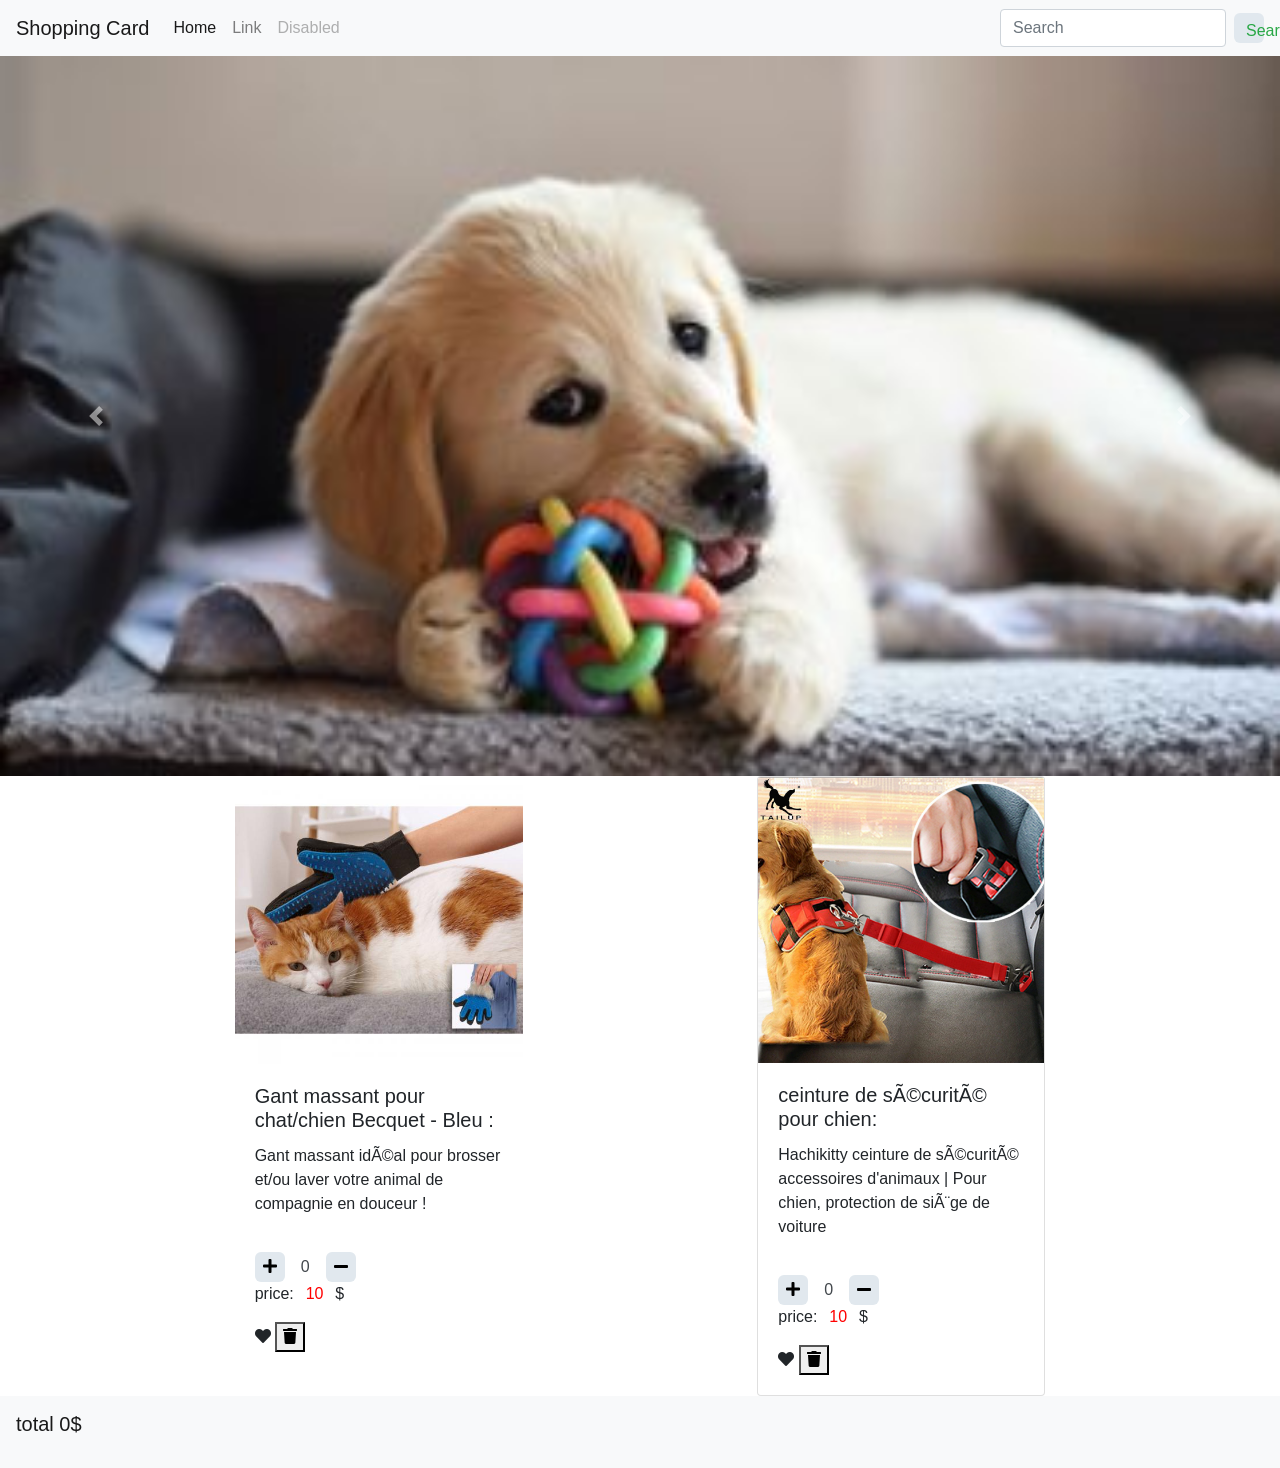
<file: index.html>
<!DOCTYPE html>
<html lang="en">

<head>
    <title>Document</title>
    <link rel="stylesheet" href="https://stackpath.bootstrapcdn.com/bootstrap/4.5.2/css/bootstrap.min.css" integrity="sha384-JcKb8q3iqJ61gNV9KGb8thSsNjpSL0n8PARn9HuZOnIxN0hoP+VmmDGMN5t9UJ0Z" crossorigin="anonymous" />
    <link rel="stylesheet" href="styles.css" />
    <link rel="stylesheet" href="https://cdnjs.cloudflare.com/ajax/libs/font-awesome/5.14.0/css/all.min.css" />
</head>

<body>
    <nav class="navbar navbar-expand-lg navbar-light bg-light">
        <button class="navbar-toggler" type="button" data-toggle="collapse" data-target="#navbarTogglerDemo03" aria-controls="navbarTogglerDemo03" aria-expanded="false" aria-label="Toggle navigation">
        <span class="navbar-toggler-icon"></span>
      </button>
        <a class="navbar-brand" href="#">Shopping Card </a>

        <div class="collapse navbar-collapse" id="navbarTogglerDemo03">
            <ul class="navbar-nav mr-auto mt-2 mt-lg-0">
                <li class="nav-item active">
                    <a class="nav-link" href="#">Home <span class="sr-only">(current)</span></a
            >
          </li>
          <li class="nav-item">
            <a class="nav-link" href="#">Link</a>
                </li>
                <li class="nav-item">
                    <a class="nav-link disabled" href="#" tabindex="-1" aria-disabled="true">Disabled</a
            >
          </li>
        </ul>
        <form class="form-inline my-2 my-lg-0">
          <input
            class="form-control mr-sm-2"
            type="search"
            placeholder="Search"
            aria-label="Search"
          />
          <button class="btn btn-outline-success my-2 my-sm-0" type="submit">
            Search
          </button>
        </form>
      </div>
    </nav>
    <div
      id="carouselExampleSlidesOnly"
      class="carousel slide"
      data-ride="carousel"
    >
      <div
        id="carouselExampleControls"
        class="carousel slide"
        data-ride="carousel"
      >
        <div class="carousel-inner">
          <div class="carousel-item active">
            <img src="./res/haha.jpg" class="d-block w-100" alt="..." />
          </div>
          <div class="carousel-item">
            <img src="./res/der.jpg" class="d-block w-100" alt="..." />
          </div>
          <div class="carousel-item">
            <img src="./res/haya.jpg" class="d-block w-100" alt="..." />
          </div>
        </div>
        <a
          class="carousel-control-prev"
          href="#carouselExampleControls"
          role="button"
          data-slide="prev"
        >
          <span class="carousel-control-prev-icon" aria-hidden="true"></span>
          <span class="sr-only">Previous</span>
        </a>
                    <a class="carousel-control-next" href="#carouselExampleControls" role="button" data-slide="next">
                        <span class="carousel-control-next-icon" aria-hidden="true"></span>
                        <span class="sr-only">Next</span>
                    </a>
        </div>
        </div>
        <div class="first">
            <div class="card2" style="width: 18rem">
                <img src="./res/gant.jpg" class="card-img-top" alt="..." />
                <div class="card-body">
                    <h5 class="card-title">
                        Gant massant pour chat/chien Becquet - Bleu :
                    </h5>
                    <p class="card-text">
                        Gant massant idéal pour brosser et/ou laver votre animal de compagnie en douceur !
                    </p>
                    <div class="quantity">
                        <button class="plus-btn" type="button" name="button">
              <i class="fas fa-plus"></i>
            </button>
                        <input class="quantité" type="text" name="name" value="0" />
                        <button class="minus-btn" type="button" name="button">
              <i class="fas fa-minus"></i>
            </button>
                    </div>
                    <p>price: <span class="price1"> 10 </span> $</p>
                    <i class="fa fa-heart" aria-hidden="true"></i>
                    <button> <i class="fas fa-trash"></i> </button>
                </div>
            </div>


            <div class="second">
                <div class="card" style="width: 18rem">
                    <img src="./res/centure.webp" class="card-img-top" alt="..." />
                    <div class="card-body">
                        <h5 class="card-title">ceinture de sécurité pour chien:</h5>
                        <p class="card-text">
                            Hachikitty ceinture de sécurité accessoires d'animaux | Pour chien, protection de siège de voiture
                        </p>

                        <div class="quantity">
                            <button class="plus-btn" type="button" name="button">
                <i class="fas fa-plus"></i>
              </button>
                            <input class="quantité" type="text" name="name" value="0" />
                            <button class="minus-btn" type="button" name="button">
                <i class="fas fa-minus"></i>
              </button>
                        </div>
                        <p>price: <span class="price1"> 10 </span> $</p>

                        <i class="fa fa-heart" aria-hidden="true"></i>

                        <button><i class="fas fa-trash"></i></button>

                    </div>
                </div>
            </div>
        </div>


        <!-- As a heading -->
        <nav class="navbar navbar-light bg-light">
            <span class="navbar-brand mb-0 h1"><p>total <span class="total">0</span>$</p>
            </span>
        </nav>


    </nav>


    </nav>
    </div>


    </nav>
    </div>
    <script src="https://code.jquery.com/jquery-3.5.1.slim.min.js " integrity="sha384-DfXdz2htPH0lsSSs5nCTpuj/zy4C+OGpamoFVy38MVBnE+IbbVYUew+OrCXaRkfj " crossorigin="anonymous "></script>
    <script src="https://cdn.jsdelivr.net/npm/popper.js@1.16.1/dist/umd/popper.min.js " integrity="sha384-9/reFTGAW83EW2RDu2S0VKaIzap3H66lZH81PoYlFhbGU+6BZp6G7niu735Sk7lN " crossorigin="anonymous "></script>
    <script src="https://stackpath.bootstrapcdn.com/bootstrap/4.5.2/js/bootstrap.min.js " integrity="sha384-B4gt1jrGC7Jh4AgTPSdUtOBvfO8shuf57BaghqFfPlYxofvL8/KUEfYiJOMMV+rV " crossorigin="anonymous "></script>
    <script src="./javascript.js"></script>
</body>

</html>
</file>
<file: styles.css>
@import url("https://fonts.googleapis.com/css?family=Noto+Sans");
#centure {
    width: 21%;
    border-radius: 5%;
}


/* #dog {
    display: flex;
}

#dog h2 {
    display: flex;
    justify-content: center;
} */

.produit1 {
    display: flex;
}

.price1 {
    margin: 3%;
    border-radius: 10%;
    color: red;
    width: 5rem;
}

.quantity {
    padding-top: 20px;
    margin-right: 60px;
}

.quantity input {
    -webkit-appearance: none;
    border: none;
    text-align: center;
    width: 32px;
    font-size: 16px;
    color: #43484d;
    font-weight: 300;
}

button[class*="btn"] {
    width: 30px;
    height: 30px;
    background-color: #e1e8ee;
    border-radius: 6px;
    border: none;
    cursor: pointer;
}

.minus-btn img {
    margin-bottom: 3px;
}

.plus-btn img {
    margin-top: 2px;
}

button:focus,
input:focus {
    outline: 0;
}

.first {
    display: flex;
    justify-content: space-evenly;
}

.fixed-botom {
    width: 15rem;
    border-radius: 10%;
}
</file>
